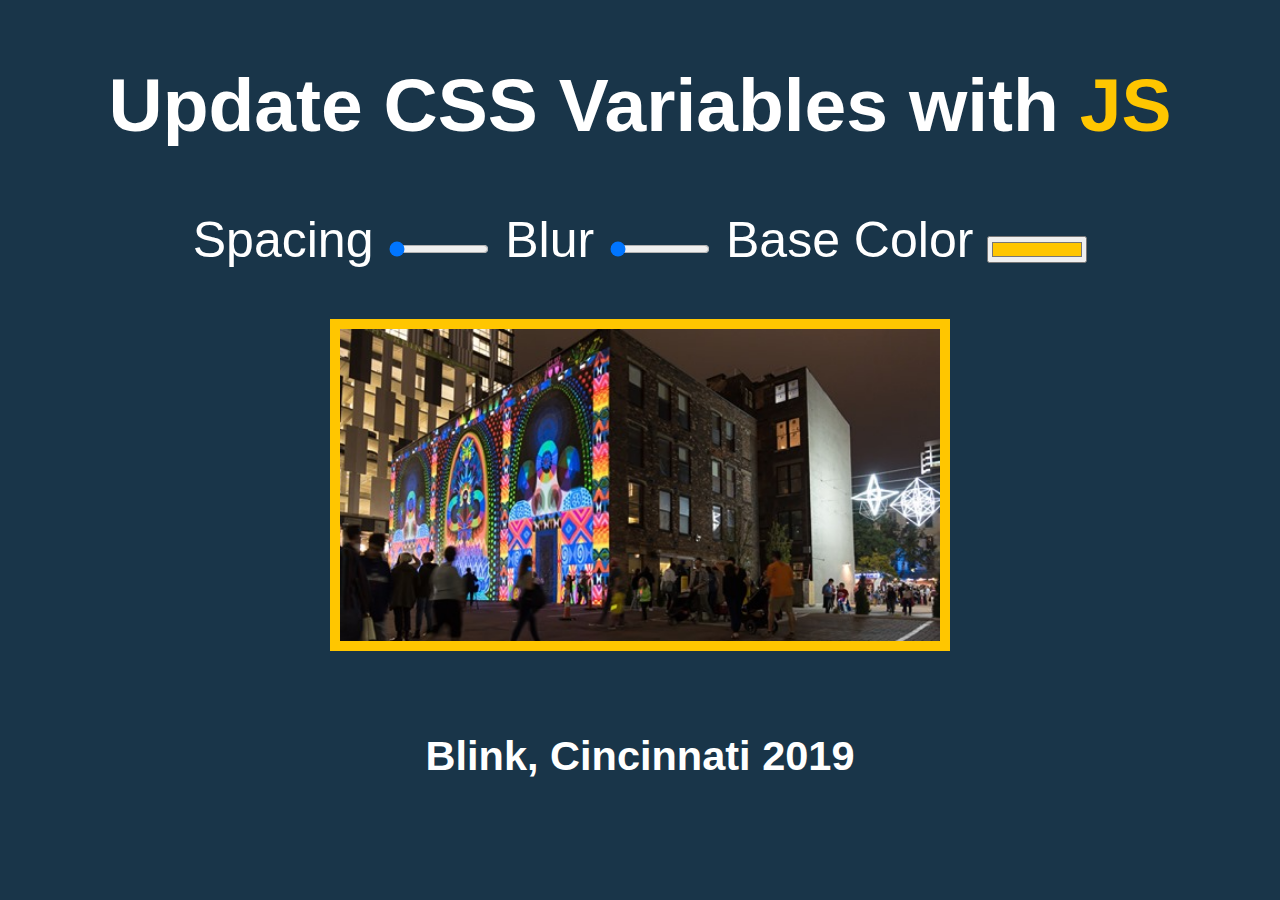
<file: index.html>
<!DOCTYPE html>
<html lang="en">
<head>
    <meta charset="UTF-8">
    <meta name="viewport" content="width=device-width, initial-scale=1.0">
    <meta http-equiv="X-UA-Compatible" content="ie=edge">
    <title>Document</title>
    <link rel="stylesheet" href="css/main.css">
</head>
<body>
        <h2>Update CSS Variables with <span class='hl'>JS</span></h2>

   <div class="controls">
        <label for="spacing">Spacing</label>
    <input id="spacing" type="range" name ="spacing" min="10" max="200" value ="10" data-sizing="px">

    <label for="blur">Blur</label>
    <input id="blur" type="range" name="blur" min="0" max = "20"  value="0" data-sizing="px">

    <label for="base">Base Color</label>
    <input id="base" type="color"  name="base" value="#ffc600">
   </div>

   <img src="imgs/blink.jpg" alt="" id="blink">

   <h5>Blink, Cincinnati 2019</h5>

    
    <script src="js/main.js"></script>
</body>
</html>
</file>
<file: css/main.css>
:root{
    --base: #ffc600;
    --spacing: 10px;
    --blur: 0px
}

body {
    text-align: center;
    background: #193549;
    color: white;
    font-family: 'helvetica neue', sans-serif;
    font-weight: 100;
    font-size: 50px;
}

.controls {
    margin-bottom: 50px;
}

input {
    width: 100px;
}

#blink{
      width: 600px;
      padding: var(--spacing);
      background: var(--base);
      filter: blur(var(--blur));
}

span  {
     color: var(--base);
    
}
</file>
